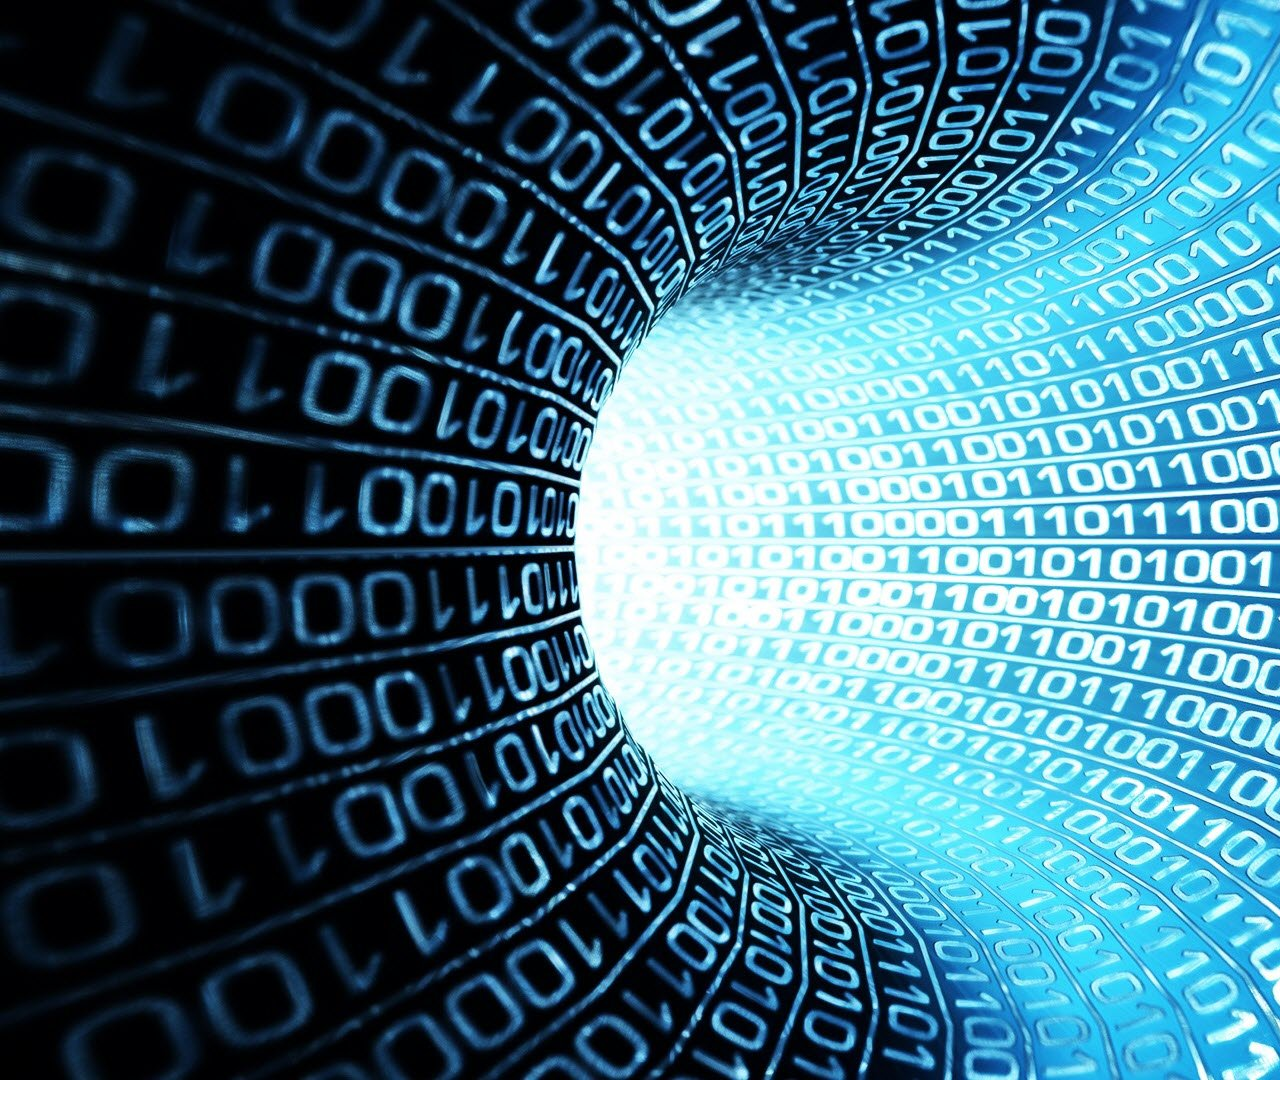
<file: About.html>
<!DOCTYPE html>
<html lang="en">
    <head>
        <meta charset="utf-8">
        <link rel="stylesheet" type="text/css" href="CSS/style.css">
        <link rel = "stylesheet" href = "https://use.fontawesome.com/releases/v5.6.3/css/all.css"/>
        <title>About Me</title>
        <meta name="viewport" content="width=device-width, initial-scale=1">
    </head>
    <body>
        <div class="pic">
            <!--BACKGROUND IMAGE-->
            <img src="CSS/digital-tunnel.jpg" alt="portfoliobg">
            <img src="CSS/screen.png" alt="portfoliobg">
        </div>
    </body>
</html>
</file>
<file: CSS/style.css>
body{
    font-family: Arial, Helvetica, sans-serif;
}
*{
    margin:0; padding:0;
    box-sizing:border-box;
    user-select:none;
    font-family: 'Poppins', sans-serif;
}
.center{
    display:flex;
    justify-content:center;
    align-items:center;
    height:100vh;
    text-align:center;
}
.center ul{
    list-style:none;
    position:relative;
    display:inline-block;
}
.center ul li:hover{
    background:#1a6565;
}
.center ul li i{
    color:#eee;
    font-size:22px;
    opacity:0;
    transition:opacity 1.7s;
}
.center ul:hover li i{
    opacity:1;
}
.center ul li:nth-child(1){
    border-bottom-left-radius:25px;
    border-top-left-radius:25px;
}
.center ul li:nth-child(5){
    border-bottom-right-radius:25px;
    border-top-right-radius:25px;
}
.center ul:hover li{
    border-radius:50px;
    margin:0 3px;
}
.center ul .text{
    position:absolute;
    top:0; left:0; right:0;
    background:#1f7a7a;
    color:#eee;
    line-height:50px;
    border-radius:50px;
    font-size:22px;
    pointer-events:none;
}
.center ul:hover .text{
    opacity:0;
    transition:opacity .5s .125s ease-out;
}
.center ul li{
    display:inline-block;
    width:50px;
    height:50px;
    background:#1f7a7a;
    line-height:55px;
    margin:0 -16px;
    cursor:pointer;
    border-radius:0;
    transition: background-color .5s ease-out,
                border- radius .5s .25s ease-out,
                margin .5s .25s ease-out;
                       
}
</file>
